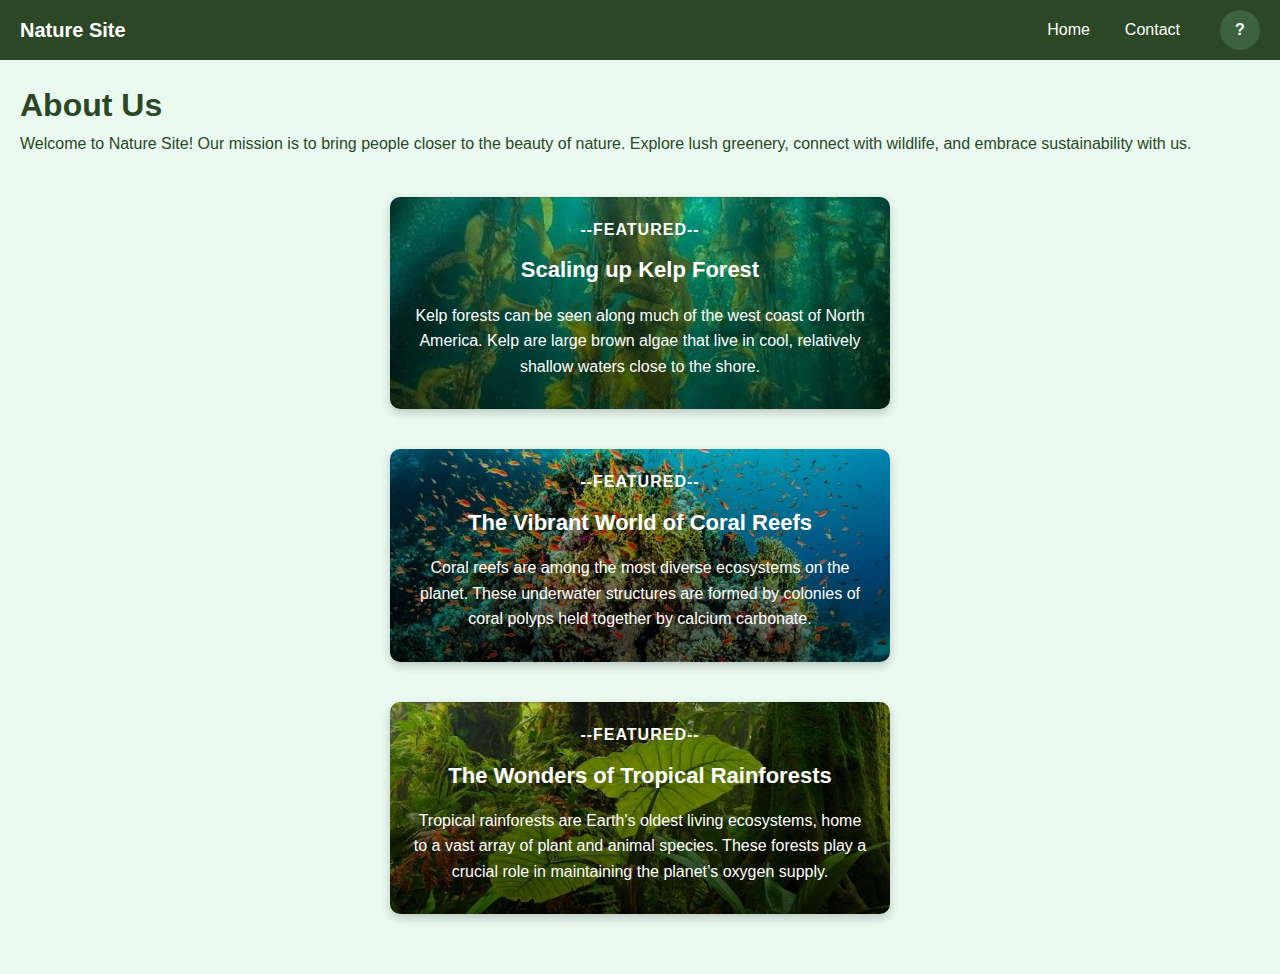
<file: index.html>
<!DOCTYPE html>
<html lang="en">
<head>
    <meta charset="UTF-8">
    <meta name="viewport" content="width=device-width, initial-scale=1.0">
    <title>Nature Site</title>
    <link rel="stylesheet" href="styles.css">
</head>
<body>
    <div class="navbar">
    <div class="logo">Nature Site</div>
    <div class="nav-links">
        <a href="index.html">Home</a>
        <a href="#contact">Contact</a>
        <div id="profile" class="profile-circle" onclick="handleProfileClick()">?</div>
    </div>
</div>
    <div class="content" id="content">
        <section id="about">
            <h1>About Us</h1>
            <p>
                Welcome to Nature Site! Our mission is to bring people closer to the beauty of nature. 
                Explore lush greenery, connect with wildlife, and embrace sustainability with us.
            </p>
        </section>
        <section id="articles">
    <div class="article-card">
        <h3>--FEATURED--</h3>
        <h2>Scaling up Kelp Forest</h2>
        <p class="preview">
            Kelp forests can be seen along much of the west coast of North America. Kelp are large brown algae that live in cool, relatively shallow waters close to the shore.
        </p>
        <p class="hidden-content">
            They grow in dense groupings much like a forest on land. These underwater towers of kelp provide food and shelter for thousands of fish, invertebrates, and marine mammal species.
            <br><br>
            Kelp forests harbor a greater variety and higher diversity of plants and animals than almost any other ocean community. Many organisms use the thick blades as a safe shelter for their young from predators or even rough storms.
            <br><br>
            Among the many mammals and birds that use kelp forests for protection or feeding are seals, sea lions, whales, sea otters, gulls, terns, snowy egrets, great blue herons, cormorants, and shore birds.
        </p>
    </div>

    <div class="article-card">
        <h3>--FEATURED--</h3>
        <h2>The Vibrant World of Coral Reefs</h2>
        <p class="preview">
            Coral reefs are among the most diverse ecosystems on the planet. These underwater structures are formed by colonies of coral polyps held together by calcium carbonate.
        </p>
        <p class="hidden-content">
            Often referred to as the "rainforests of the sea," coral reefs are home to thousands of marine species, including colorful fish, crustaceans, and mollusks. They protect coastlines from erosion and provide resources for millions of people.
            <br><br>
            Coral reefs are also vital for global biodiversity, supporting an intricate web of life. However, threats like coral bleaching, overfishing, and pollution endanger these ecosystems, making conservation efforts critical.
        </p>
    </div>

    <div class="article-card">
        <h3>--FEATURED--</h3>
        <h2>The Wonders of Tropical Rainforests</h2>
        <p class="preview">
            Tropical rainforests are Earth's oldest living ecosystems, home to a vast array of plant and animal species. These forests play a crucial role in maintaining the planet’s oxygen supply.
        </p>
        <p class="hidden-content">
            Found near the equator, tropical rainforests receive ample sunlight and rainfall, creating a lush environment teeming with biodiversity. They are home to exotic wildlife such as jaguars, toucans, sloths, and an incredible diversity of insects.
            <br><br>
            These forests also provide critical ecosystem services, including carbon sequestration and water regulation, while supporting millions of indigenous people who rely on them for their livelihoods.
            <br><br>
            Despite their importance, tropical rainforests face threats from deforestation, agriculture, and climate change, making conservation efforts essential for their survival.
        </p>
    </div>
</section>
    </div>

    <div id="loginModal" class="modal">
    <div class="modal-content">
        <div class="form-container">
            <div class="form-content" id="loginForm">
                <h2>Login</h2>
                <form>
                    <label for="username">Username:</label>
                    <input type="text" id="username" name="username" placeholder="Enter your username" required>
                    <label for="password">Password:</label>
                    <input type="password" id="password" name="password" placeholder="Enter your password" required>
                    <button type="submit">Login</button>
                </form>
                <p>Don't have an account? <button type="button" class="switch" onclick="flipToSignup()">Sign Up</button></p>
                <button type="button" onclick="closeModal()">Cancel</button>
            </div>
            <div class="form-content hidden" id="signupForm">
                <h2>Sign Up</h2>
                <form>
                    <label for="newUsername">Username:</label>
                    <input type="text" id="newUsername" name="newUsername" placeholder="Choose a username" required>
                    <label for="newEmail">Email:</label>
                    <input type="email" id="newEmail" name="newEmail" placeholder="Enter your email" required>
                    <label for="newPassword">Password:</label>
                    <input type="password" id="newPassword" name="newPassword" placeholder="Choose a password" required>
                    <button type="submit">Register</button>
                </form>
                <p>Already have an account? <button type="button" class="switch" onclick="flipToLogin()">Login</button></p>
                <button type="button" onclick="closeModal()">Cancel</button>
            </div>
        </div>
    </div>
</div>
    <script src="script.js"></script>
</body>
</html>
</file>
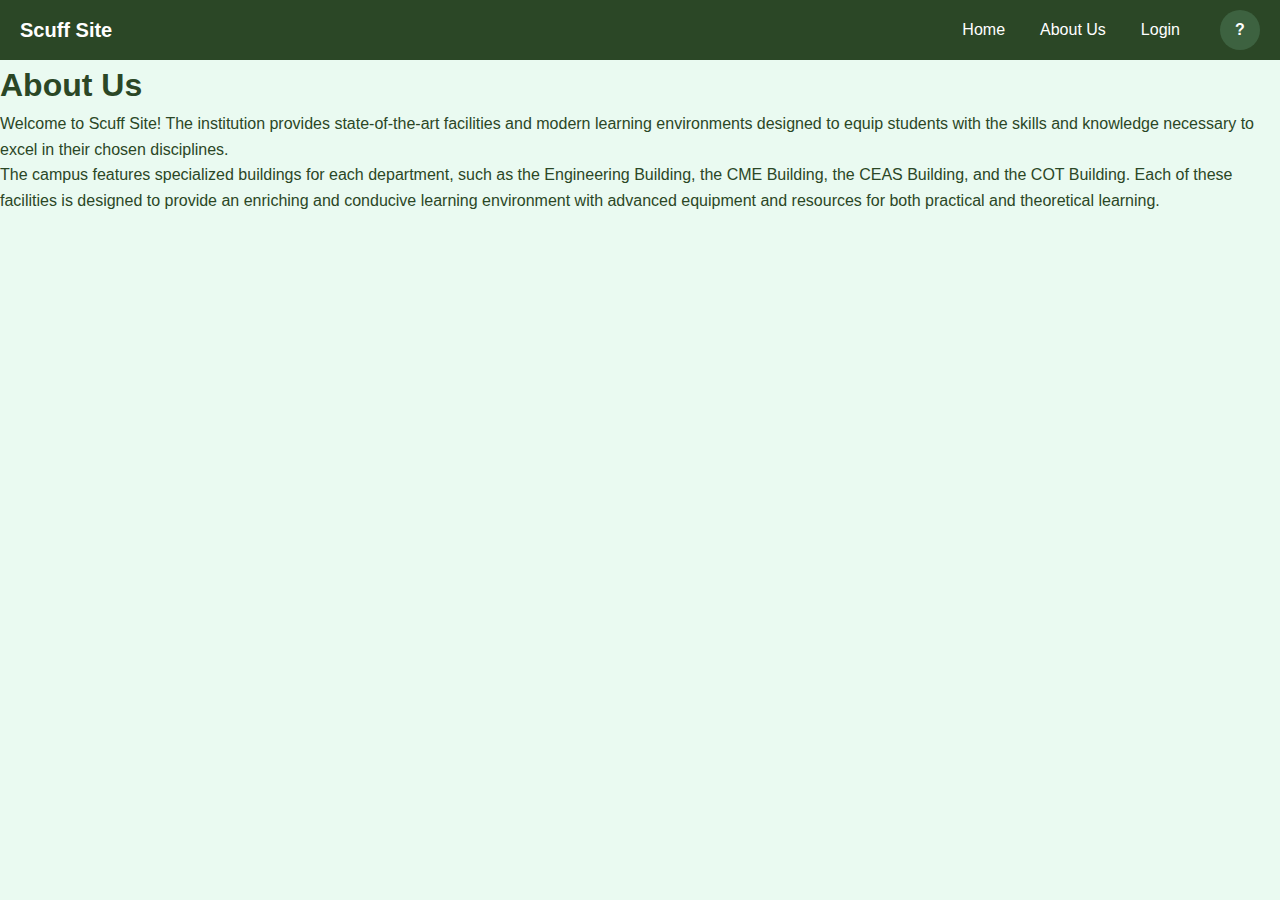
<file: contacts.html>
<!DOCTYPE html>
<html lang="en">
<head>
    <meta charset="UTF-8">
    <meta name="viewport" content="width=device-width, initial-scale=1.0">
    <title>Peborit</title>
    <link rel="icon" type="image/png" href="images/icon.png">
    <link rel="stylesheet" href="styles.css">
</head>
<body>
    <header class="navbar">
        <div class="logo">Scuff Site</div>
        <nav class="nav-links">
            <a href="about.html">Home</a>
            <a href="#" class="active">About Us</a>
            <button class="login-button" onclick="openModal()">Login</button>
        </nav>
    </header>

    <div class="container">
        <h1>About Us</h1>
        <p>Welcome to Scuff Site! The institution provides state-of-the-art facilities and modern learning environments designed to equip students with the skills and knowledge necessary to excel in their chosen disciplines.</p>
        <p>The campus features specialized buildings for each department, such as the Engineering Building, the CME Building, the CEAS Building, and the COT Building. Each of these facilities is designed to provide an enriching and conducive learning environment with advanced equipment and resources for both practical and theoretical learning.</p>
    </div>
    
    <div class="modal" id="loginModal">
        <div class="modal-content">
            <span class="close-modal" onclick="closeModal()">&times;</span>
            <h2>Login</h2>
            <input type="text" placeholder="Username" required>
            <input type="password" placeholder="Password" required>
            <button type="submit">Login</button>
        </div>
    </div>
    <script src="script.js"></script>
</body>
</html>
</file>
<file: styles.css>
* {
    margin: 0;
    padding: 0;
    box-sizing: border-box;
    font-family: Arial, sans-serif;
}

body {
    background-color: #eafaf1;
    color: #2b4726;
    line-height: 1.6;
    padding-top: 60px;
}

.navbar {
    display: flex;
    justify-content: space-between;
    align-items: center; 
    background-color: #2b4726;
    color: #fff;
    padding: 10px 20px;
    position: fixed;
    top: 0;
    width: 100%;
    z-index: 1000;
    transition: transform 0.3s ease-in-out;
    height: 60px; 
}

.navbar .logo {
    font-size: 20px;
    font-weight: bold;
    display: flex;
    align-items: center; 
    height: 100%; 
}

.navbar .nav-links {
    display: flex;
    align-items: center; 
    gap: 15px;
    height: 100%; 
}

.navbar .nav-links a,
.navbar .nav-links button {
    color: #fff;
    text-decoration: none;
    font-size: 16px;
    padding: 5px 10px;
    background: none;
    border: none;
    cursor: pointer;
    display: flex;
    align-items: center; 
    height: 100%; 
}

.navbar .nav-links button:hover,
.navbar .nav-links a:hover {
    background-color: #3d6240;
    border-radius: 5px;
}

.profile-circle {
    width: 40px;
    height: 40px;
    background-color: #3d6240;
    color: white;
    font-size: 16px; 
    font-weight: bold;
    border-radius: 50%;
    display: flex;
    justify-content: center;
    align-items: center;
    cursor: pointer;
    transition: background-color 0.3s ease;
    margin-left: 15px; 
}

.profile-circle:hover {
    background-color: #2b4726;
}

.content {
    padding: 20px;
    transition: filter 0.3s;
}

.content.blur {
    filter: blur(5px);
}

#articles {
    display: flex;
    flex-direction: column;
    align-items: center;
    padding: 20px;
}

.article-card {
    position: relative;
    background: linear-gradient(to top, rgba(0, 0, 0, 0.6), rgba(0, 0, 0, 0.2)), url('images/kelp-forest(1).jpeg');
    background-size: cover;
    background-position: center;
    color: white;
    text-align: center;
    padding: 20px;
    border-radius: 10px;
    max-width: 500px;
    margin: 20px auto;
    box-shadow: 0px 4px 10px rgba(0, 0, 0, 0.2);
    overflow: hidden;
    cursor: pointer;
    transition: transform 1s ease, box-shadow 1s ease;
}

.article-card:hover {
    transform: scale(1.05);
    box-shadow: 0px 6px 15px rgba(0, 0, 0, 0.3);
}

.article-card:nth-of-type(2) {
    background: linear-gradient(to top, rgba(0, 0, 0, 0.6), rgba(0, 0, 0, 0.2)), url('images/coral-reef.jpeg');
    background-size: cover;
    background-position: center;
}

.article-card:nth-of-type(3) {
    background: linear-gradient(to top, rgba(0, 0, 0, 0.6), rgba(0, 0, 0, 0.2)), url('images/tropical-rainforest.jpeg');
    background-size: cover;
    background-position: center;
}


.article-card h3 {
    font-size: 16px;
    margin-bottom: 10px;
    text-transform: uppercase;
    letter-spacing: 1px;
}

.article-card h2 {
    font-size: 22px;
    margin-bottom: 15px;
    font-weight: bold;
}

.article-card p.preview {
    margin-bottom: 10px;
}

.article-card p.hidden-content {
    max-height: 0;
    overflow: hidden;
    transition: max-height 1s ease, opacity 1s ease;
    opacity: 0;
}

.article-card:hover p.hidden-content {
    max-height: 500px;
    opacity: 1;
}

.modal {
    display: none;
    position: fixed;
    top: 0;
    left: 0;
    width: 100%;
    height: 100%;
    background-color: rgba(0, 0, 0, 0.5);
    justify-content: center;
    align-items: center;
    z-index: 2000;
}

.modal-content {
    width: 400px;
    height: 500px;
    background: white;
    border-radius: 8px;
    position: relative;
    overflow: hidden;
    perspective: 1000px;
}

form {
    display: flex;
    flex-direction: column;
    gap: 15px;
    margin: 15px 0;
}

form label {
    text-align: left;
    font-size: 14px;
    font-weight: bold;
}

form input {
    padding: 10px;
    border: 1px solid #ccc;
    border-radius: 5px;
    font-size: 14px;
    width: 100%;
}

form button {
    padding: 10px 15px;
    border: none;
    border-radius: 5px;
    background-color: #2b4726;
    color: white;
    font-size: 16px;
    cursor: pointer;
    transition: background-color 0.3s ease;
}

form button:hover {
    background-color: #3d6240;
}

.form-container {
    position: absolute;
    width: 100%;
    height: 100%;
    transform-style: preserve-3d;
    transition: transform 0.6s ease-in-out;
}

.form-container.flipped {
    transform: rotateY(180deg);
}

.form-content {
    position: absolute;
    width: 100%;
    height: 100%;
    backface-visibility: hidden;
    display: flex;
    flex-direction: column;
    align-items: center;
    justify-content: center;
    padding: 20px;
    box-sizing: border-box;
}

.switch {
    color: #2b4726;
    background: none;
    border: none;
    cursor: pointer;
    text-decoration: underline;
    font-size: 14px;
}

.switch:hover {
    color: #3d6240;
}

#loginForm {
    background: #f8f9fa;
}

#signupForm {
    background: #e9ecef;
    transform: rotateY(180deg);
}

.hidden {
    visibility: hidden;
    opacity: 0;
    transition: opacity 0.3s ease;
}
</file>
